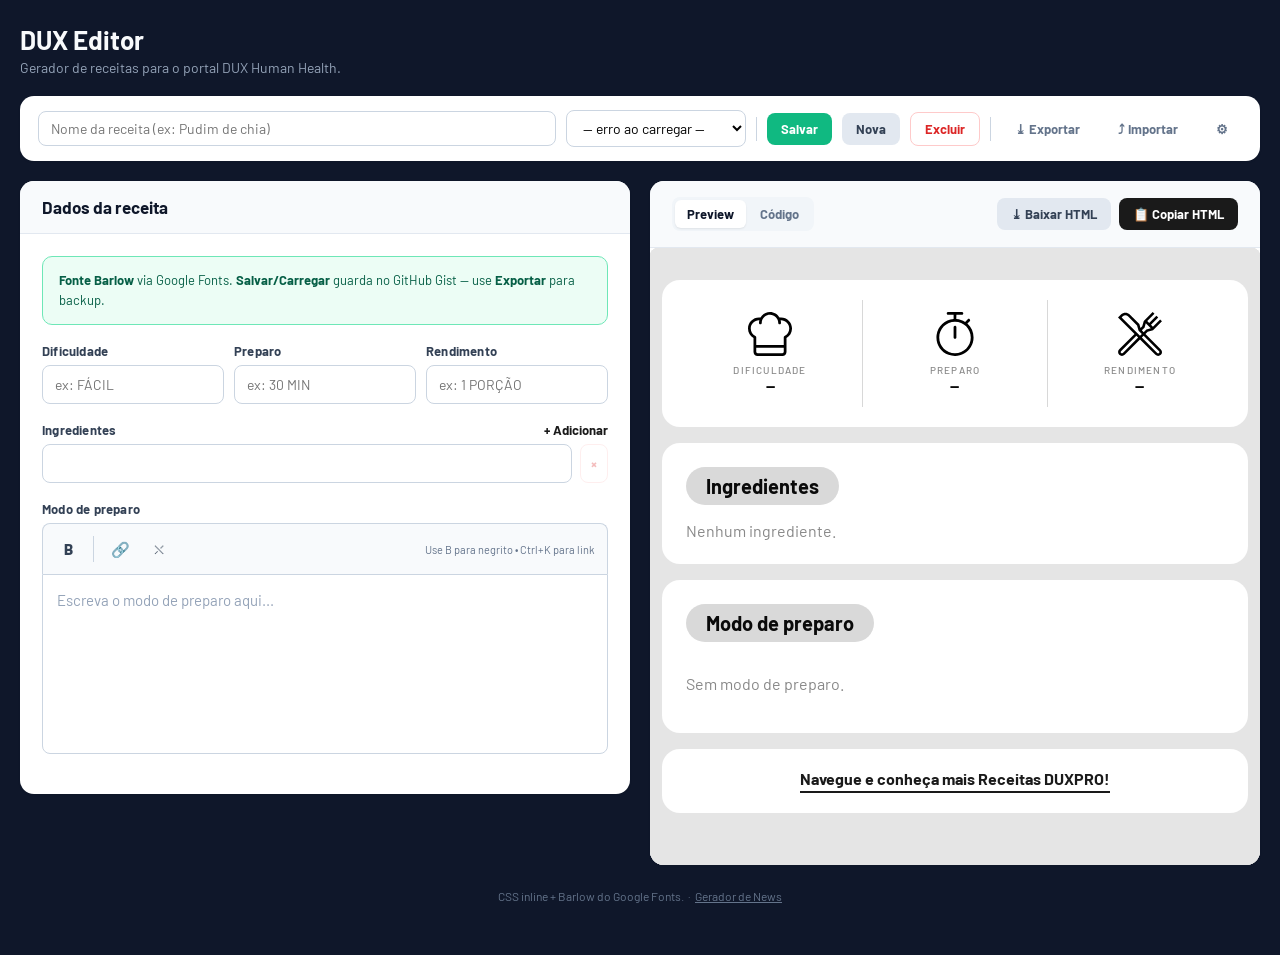
<file: index.html>
<!DOCTYPE html>
<html lang="pt-BR">
<head>
<meta charset="UTF-8">
<meta name="viewport" content="width=device-width, initial-scale=1.0">
<title>DUX Editor</title>
<link rel="preconnect" href="https://fonts.googleapis.com">
<link rel="preconnect" href="https://fonts.gstatic.com" crossorigin>
<link href="https://fonts.googleapis.com/css2?family=Barlow:ital,wght@0,300;0,400;0,500;0,700;1,400;1,700&display=swap" rel="stylesheet">
<link rel="stylesheet" href="style.css">
</head>
<body>

<div class="app">
  <header class="header">
    <div class="header-left">
      <h1>DUX Editor</h1>
      <p>Gerador de receitas para o portal DUX Human Health.</p>
    </div>

  </header>

  <div class="toolbar">
    <input type="text" id="save-name" class="toolbar-input" placeholder="Nome da receita (ex: Pudim de chia)">
    <select id="load-select"></select>
    <div class="toolbar-divider"></div>
    <button class="btn btn-success" id="btn-save">Salvar</button>
    <button class="btn btn-secondary" id="btn-new">Nova</button>
    <button class="btn btn-danger" id="btn-delete">Excluir</button>
    <div class="toolbar-divider"></div>
    <button class="btn btn-ghost" id="btn-export" title="Baixar todas as receitas em .json">⤓ Exportar</button>
    <button class="btn btn-ghost" id="btn-import" title="Restaurar receitas de um .json">⤴ Importar</button>
    <input type="file" id="file-import" accept=".json" style="display:none;">
  </div>

  <div class="grid">

    <div class="panel">
      <div class="panel-header"><div class="panel-title">Dados da receita</div></div>
      <div class="panel-body">

        <div class="info-box">
          <strong>Fonte Barlow</strong> via Google Fonts. <strong>Salvar/Carregar</strong> guarda no GitHub Gist — use <strong>Exportar</strong> para backup.
        </div>

        <div class="field">
          <div class="row3">
            <div>
              <label class="field-label">Dificuldade</label>
              <input type="text" id="f-difficulty" placeholder="ex: FÁCIL">
            </div>
            <div>
              <label class="field-label">Preparo</label>
              <input type="text" id="f-prep" placeholder="ex: 30 MIN">
            </div>
            <div>
              <label class="field-label">Rendimento</label>
              <input type="text" id="f-yield" placeholder="ex: 1 PORÇÃO">
            </div>
          </div>
        </div>

        <div class="field">
          <div style="display:flex; justify-content:space-between; align-items:center; margin-bottom:6px;">
            <label class="field-label" style="margin:0;">Ingredientes</label>
            <button class="btn-add" id="btn-add-ing">+ Adicionar</button>
          </div>
          <div id="ingredients-list"></div>
        </div>

        <div class="field">
          <label class="field-label">Modo de preparo</label>
          <div class="editor-toolbar">
            <button type="button" class="tb-btn" data-cmd="bold" title="Negrito (Ctrl+B)"><strong>B</strong></button>
            <div class="tb-sep"></div>
            <button type="button" class="tb-btn" id="btn-link" title="Inserir/editar link (Ctrl+K)">🔗</button>
            <button type="button" class="tb-btn" id="btn-unlink" title="Remover link">⛌</button>
            <div class="tb-hint">Use B para negrito • Ctrl+K para link</div>
          </div>
          <div class="editor" id="editor" contenteditable="true" data-placeholder="Escreva o modo de preparo aqui..."></div>
        </div>

      </div>
    </div>

    <div class="panel">
      <div class="panel-header">
        <div class="tabs">
          <button class="tab active" data-view="preview">Preview</button>
          <button class="tab" data-view="code">Código</button>
        </div>
        <div style="display:flex; gap:8px;">
          <button class="btn btn-secondary" id="btn-download">⤓ Baixar HTML</button>
          <button class="btn btn-primary" id="btn-copy">📋 Copiar HTML</button>
        </div>
      </div>
      <div class="preview-container" id="preview-pane"><iframe id="preview-frame"></iframe></div>
      <div class="code-container" id="code-pane" style="display:none;"></div>
    </div>

  </div>

  <p class="footer">CSS inline + Barlow do Google Fonts. &nbsp;·&nbsp; <a href="news.html" style="color:#64748b;">Gerador de News</a></p>
</div>

<!-- Modal de link -->
<div class="modal-backdrop" id="link-modal">
  <div class="modal">
    <h3 id="link-modal-title">Inserir link</h3>
    <div class="field">
      <label class="field-label">Texto exibido</label>
      <input type="text" id="link-text" placeholder="Ex.: clique aqui">
    </div>
    <div class="field" style="margin-bottom:0;">
      <label class="field-label">URL</label>
      <input type="text" id="link-url" placeholder="https://...">
    </div>
    <div class="modal-actions">
      <button class="btn btn-ghost" id="link-cancel">Cancelar</button>
      <button class="btn btn-primary" id="link-save">Aplicar</button>
    </div>
  </div>
</div>

<script src="shared.js"></script>
<script>
(function() {
  'use strict';

  let ingredients = [];
  const editor = $('#editor');

  // ====== INGREDIENTES ======
  function renderIngredients() {
    const list = $('#ingredients-list');
    list.innerHTML = '';
    ingredients.forEach((ing, i) => {
      const row = document.createElement('div');
      row.className = 'ingredient-row';
      row.innerHTML = `
        <input type="text" value="${escapeAttr(ing)}" data-idx="${i}">
        <button class="btn-icon" data-remove="${i}" ${ingredients.length === 1 ? 'disabled' : ''} title="Remover">×</button>
      `;
      list.appendChild(row);
    });
    list.querySelectorAll('input').forEach(inp => {
      inp.addEventListener('input', (e) => {
        ingredients[+e.target.dataset.idx] = e.target.value;
        updateOutput();
      });
    });
    list.querySelectorAll('[data-remove]').forEach(btn => {
      btn.addEventListener('click', (e) => {
        ingredients.splice(+e.currentTarget.dataset.remove, 1);
        renderIngredients();
        updateOutput();
      });
    });
  }

  $('#btn-add-ing').addEventListener('click', () => {
    ingredients.push('');
    renderIngredients();
    updateOutput();
    const inputs = $('#ingredients-list').querySelectorAll('input');
    inputs[inputs.length - 1].focus();
  });

  // ====== EDITOR ======
  RichEditor.init(editor, updateOutput);

  $$('.tb-btn[data-cmd]').forEach(btn => {
    btn.addEventListener('mousedown', (e) => e.preventDefault());
    btn.addEventListener('click', () => {
      RichEditor.applyCmd(btn.dataset.cmd, editor, updateOutput);
      updateToolbarState();
    });
  });

  editor.addEventListener('keydown', (e) => {
    if ((e.ctrlKey || e.metaKey) && e.key.toLowerCase() === 'b') {
      e.preventDefault();
      RichEditor.applyCmd('bold', editor, updateOutput);
      updateToolbarState();
    }
    if ((e.ctrlKey || e.metaKey) && e.key.toLowerCase() === 'k') {
      e.preventDefault(); LinkModal.open(editor, updateOutput);
    }
  });

  editor.addEventListener('mouseup', updateToolbarState);
  editor.addEventListener('keyup', updateToolbarState);

  function updateToolbarState() {
    RichEditor.updateToolbarState($$('.tb-btn[data-cmd]'));
  }

  LinkModal.initModal();
  $('#btn-link').addEventListener('mousedown', (e) => e.preventDefault());
  $('#btn-link').addEventListener('click', () => LinkModal.open(editor, updateOutput));
  $('#btn-unlink').addEventListener('mousedown', (e) => e.preventDefault());
  $('#btn-unlink').addEventListener('click', () => LinkModal.unlink(editor, updateOutput));

  // ====== GERAR HTML ======
  function generateHtml() {
    const difficulty = escapeHtml($('#f-difficulty').value);
    const prep       = escapeHtml($('#f-prep').value);
    const yld        = escapeHtml($('#f-yield').value);

    const fontStack = "'Barlow','Helvetica Neue',Arial,sans-serif";
    const fontBlock = `<link href="https://fonts.googleapis.com/css2?family=Barlow:ital,wght@0,300;0,400;0,500;0,700;1,400;1,700&display=swap" rel="stylesheet">`;

    // Ingredientes
    const ingItems = ingredients.filter(i => i.trim()).map((ing, idx, arr) => {
      const isLast = idx === arr.length - 1;
      return `<div style="display:flex;align-items:flex-start;margin-bottom:${isLast ? '0' : '14px'};font-family:${fontStack};">
  <div style="flex-shrink:0;width:9px;height:9px;background-color:#1a1a1a;border-radius:50%;margin:9px 16px 0 4px;"></div>
  <div style="flex:1;font-family:${fontStack};font-size:17px;font-weight:400;line-height:1.4;color:#1a1a1a;">${escapeHtml(ing)}</div>
</div>`;
    }).join('\n');

    const prepHtml = serializeEditorToInline(editor, fontStack, { boldUnderline: false });

    const wrapperStyle  = `max-width:720px;margin:0 auto;padding:12px;background:transparent;font-family:${fontStack};`;
    const cardStyle     = `background-color:#ffffff;border-radius:18px;padding:24px;margin:0 auto 16px auto;max-width:720px;font-family:${fontStack};color:#1a1a1a;`;
    const badgeStyle    = `display:inline-block;background-color:#d9d9d9;color:#0a0a0a;font-family:${fontStack};font-weight:700;font-size:20px;padding:7px 20px;border-radius:999px;margin-bottom:16px;`;

    // ================================================================
    // CABEÇALHO RESPONSIVO SEM MEDIA QUERY — técnica "fluid columns"
    //
    // Cada célula do cabeçalho (Dificuldade/Preparo/Rendimento) usa
    // display:inline-block + width:calc(33.33% - 10px) + min-width:120px.
    // Em telas largas: 3 itens na mesma linha.
    // Em telas estreitas (<~380px): o 3º item cai para a linha seguinte.
    // Em telas muito estreitas: cada item ocupa 100% e ficam empilhados.
    //
    // O wrapper usa font-size:0 para eliminar o gap entre inline-blocks.
    // ================================================================

    const iconChef = `<img src="https://digicriacao.github.io/dux-editor/DIFICULDADE.svg" width="44" height="44" alt="" style="display:block;margin:0 auto 8px;border:0;">`;
    const iconTimer = `<img src="https://digicriacao.github.io/dux-editor/PREPARO.svg" width="44" height="44" alt="" style="display:block;margin:0 auto 8px;border:0;">`;
    const iconUtensils = `<img src="https://digicriacao.github.io/dux-editor/RENDIMENTO.svg" width="44" height="44" alt="" style="display:block;margin:0 auto 8px;border:0;">`;

    const iconLabelStyle = `font-family:${fontStack};font-weight:500;font-size:10px;color:#888888;letter-spacing:1.2px;display:block;text-transform:uppercase;margin-bottom:2px;text-align:center;`;
    const iconValueStyle = `font-family:${fontStack};font-weight:700;font-size:14px;color:#0a0a0a;line-height:1.2;display:block;text-align:center;`;

    // Cada item do cabeçalho: inline-block para empilhar automaticamente
    // min-width:100px garante que em telas muito estreitas o texto não fique ilegível
    // Cabeçalho: <table> com 3 colunas — compatível com Incentify, sem font-size:0
    // Cada <td> tem width:33% e border-right nas primeiras 2 colunas.
    // A <table> usa table-layout:fixed e width:100% para distribuir igualmente.
    const headerBlock = (icon, label, value, borderRight) => {
      const tdStyle = `width:33%;text-align:center;padding:12px 8px;vertical-align:top;font-family:${fontStack};${borderRight ? 'border-right:1px solid #d8d8d8;' : ''}`;
      return `<td style="${tdStyle}">${icon}<span style="${iconLabelStyle}">${label}</span><span style="${iconValueStyle}">${value}</span></td>`;
    };

    return `<!-- Receita DUX -->
${fontBlock}
<div style="${wrapperStyle}">

  <div style="${cardStyle}padding:20px 16px;">
    <table role="presentation" cellpadding="0" cellspacing="0" border="0" width="100%" style="border-collapse:collapse;width:100%;table-layout:fixed;">
      <tr>
        ${headerBlock(iconChef, 'DIFICULDADE', difficulty || '—', true)}
        ${headerBlock(iconTimer, 'PREPARO', prep || '—', true)}
        ${headerBlock(iconUtensils, 'RENDIMENTO', yld || '—', false)}
      </tr>
    </table>
  </div>

  <div style="${cardStyle}">
    <div style="${badgeStyle}">Ingredientes</div>
    <div style="font-family:${fontStack};">
${ingItems || '<div style="color:#888;font-size:16px;font-family:' + fontStack + ';">Nenhum ingrediente.</div>'}
    </div>
  </div>

  <div style="${cardStyle}">
    <div style="${badgeStyle}">Modo de preparo</div>
    <div style="font-family:${fontStack};">
${prepHtml || '<p style="color:#888;font-size:16px;font-family:' + fontStack + ';">Sem modo de preparo.</p>'}
    </div>
  </div>

  <div style="${cardStyle}padding:20px 24px;text-align:center;">
    <a href="https://professional.dux-company.com/content/receitas" target="_blank" rel="noopener" style="display:inline-block;color:#1a1a1a;font-family:${fontStack};font-weight:700;font-size:16px;text-decoration:none;border-bottom:2px solid #1a1a1a;padding-bottom:3px;">Navegue e conheça mais Receitas DUXPRO!</a>
  </div>

</div>
<!-- Fim Receita DUX -->`;
  }

  let currentHtml = '';
  function updateOutput() {
    currentHtml = generateHtml();
    const iframe = $('#preview-frame');
    iframe.onload = () => {
      try {
        const doc = iframe.contentDocument;
        if (!doc || !doc.body) return;
        const h = Math.max(doc.body.scrollHeight, doc.documentElement.scrollHeight) + 4;
        iframe.style.height = h + 'px';
      } catch (e) {}
    };
    iframe.srcdoc = `<!DOCTYPE html><html><head><meta charset="UTF-8"><meta name="viewport" content="width=device-width,initial-scale=1"><style>body{background:#e5e5e5;margin:0;padding:20px 0;}</style></head><body>${currentHtml}</body></html>`;
    $('#code-pane').textContent = currentHtml;
  }

  $$('.tab').forEach(tab => {
    tab.addEventListener('click', () => {
      $$('.tab').forEach(t => t.classList.remove('active'));
      tab.classList.add('active');
      if (tab.dataset.view === 'preview') { $('#preview-pane').style.display = ''; $('#code-pane').style.display = 'none'; }
      else { $('#preview-pane').style.display = 'none'; $('#code-pane').style.display = ''; }
    });
  });

  ['#f-difficulty', '#f-prep', '#f-yield'].forEach(s => {
    $(s).addEventListener('input', updateOutput);
  });

  $('#btn-copy').addEventListener('click', async () => {
    await copyText(currentHtml);
    showToast('HTML copiado!');
  });

  $('#btn-download').addEventListener('click', () => {
    const full = `<!DOCTYPE html><html lang="pt-BR"><head><meta charset="UTF-8"><meta name="viewport" content="width=device-width, initial-scale=1.0"><title>Receita DUX</title><style>body { background: #e5e5e5; margin: 0; padding: 24px 0; min-height: 100vh; }</style></head><body>${currentHtml}</body></html>`;
    const name = $('#save-name').value.trim() || 'receita-dux';
    downloadFile(full, name.replace(/[^a-zA-Z0-9-_]/g, '_') + '.html');
    showToast('Arquivo baixado!');
  });

  function getDataForSave() {
    return {
      difficulty: $('#f-difficulty').value,
      prep: $('#f-prep').value,
      yield: $('#f-yield').value,
      ingredients: [...ingredients],
      preparation: editor.innerHTML
    };
  }

  function loadData(data) {
    $('#f-difficulty').value = data.difficulty || '';
    $('#f-prep').value       = data.prep || '';
    $('#f-yield').value      = data.yield || '';
    ingredients = Array.isArray(data.ingredients) ? [...data.ingredients] : [''];
    if (ingredients.length === 0) ingredients = [''];
    editor.innerHTML = data.preparation || '';
    renderIngredients();
    updateOutput();
  }

  function newData() {
    loadData({ difficulty: '', prep: '', yield: '', ingredients: [''], preparation: '' });
  }

  initSaveToolbar({
    tipo: 'receita',
    getDataFn: getDataForSave,
    loadDataFn: loadData,
    newDataFn: newData,
    fileNamePrefix: 'receitas-dux'
  });

  newData();
})();
</script>

</body>
</html>
</file>
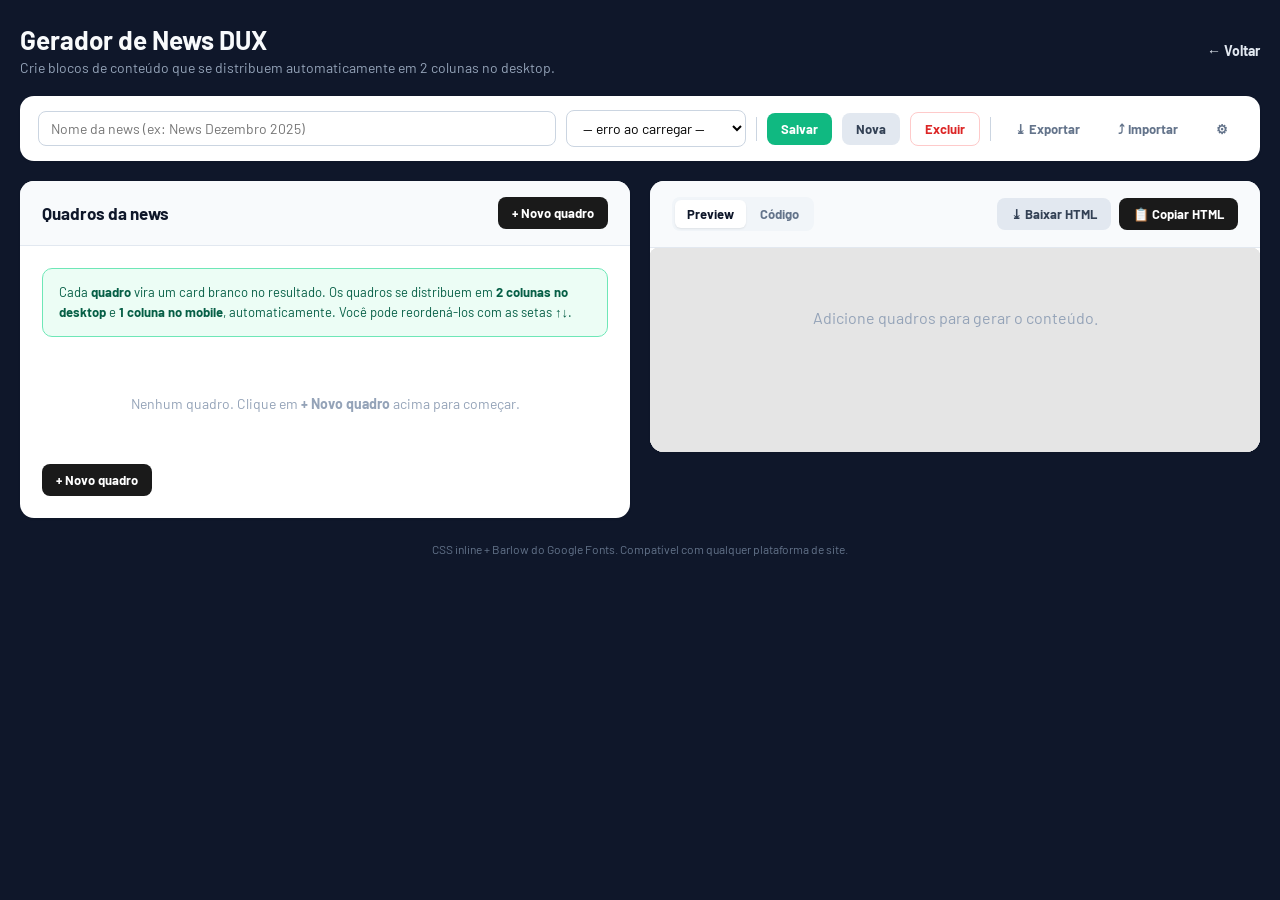
<file: news.html>
<!DOCTYPE html>
<html lang="pt-BR">
<head>
<meta charset="UTF-8">
<meta name="viewport" content="width=device-width, initial-scale=1.0">
<title>Gerador de News DUX</title>
<link rel="preconnect" href="https://fonts.googleapis.com">
<link rel="preconnect" href="https://fonts.gstatic.com" crossorigin>
<link href="https://fonts.googleapis.com/css2?family=Barlow:ital,wght@0,300;0,400;0,500;0,700;1,400;1,700&display=swap" rel="stylesheet">
<link rel="stylesheet" href="style.css">
</head>
<body>

<div class="app">
  <header class="header">
    <div class="header-left">
      <h1>Gerador de News DUX</h1>
      <p>Crie blocos de conteúdo que se distribuem automaticamente em 2 colunas no desktop.</p>
    </div>
    <a href="receitas.html" class="header-back">← Voltar</a>
  </header>

  <div class="toolbar">
    <input type="text" id="save-name" class="toolbar-input" placeholder="Nome da news (ex: News Dezembro 2025)">
    <select id="load-select"></select>
    <div class="toolbar-divider"></div>
    <button class="btn btn-success" id="btn-save">Salvar</button>
    <button class="btn btn-secondary" id="btn-new">Nova</button>
    <button class="btn btn-danger" id="btn-delete">Excluir</button>
    <div class="toolbar-divider"></div>
    <button class="btn btn-ghost" id="btn-export" title="Baixar todas as news em .json">⤓ Exportar</button>
    <button class="btn btn-ghost" id="btn-import" title="Restaurar news de um .json">⤴ Importar</button>
    <input type="file" id="file-import" accept=".json" style="display:none;">
  </div>

  <div class="grid">

    <div class="panel">
      <div class="panel-header">
        <div class="panel-title">Quadros da news</div>
        <button class="btn btn-primary" id="btn-add-card">+ Novo quadro</button>
      </div>
      <div class="panel-body">

        <div class="info-box">
          Cada <strong>quadro</strong> vira um card branco no resultado. Os quadros se distribuem em <strong>2 colunas no desktop</strong> e <strong>1 coluna no mobile</strong>, automaticamente. Você pode reordená-los com as setas ↑↓.
        </div>

        <div id="cards-list"></div>

        <div style="margin-top:12px;">
          <button class="btn btn-primary" id="btn-add-card-bottom">+ Novo quadro</button>
        </div>

      </div>
    </div>

    <div class="panel">
      <div class="panel-header">
        <div class="tabs">
          <button class="tab active" data-view="preview">Preview</button>
          <button class="tab" data-view="code">Código</button>
        </div>
        <div style="display:flex; gap:8px;">
          <button class="btn btn-secondary" id="btn-download">⤓ Baixar HTML</button>
          <button class="btn btn-primary" id="btn-copy">📋 Copiar HTML</button>
        </div>
      </div>
      <div class="preview-container" id="preview-pane"><iframe id="preview-frame"></iframe></div>
      <div class="code-container" id="code-pane" style="display:none;"></div>
    </div>

  </div>

  <p class="footer">CSS inline + Barlow do Google Fonts. Compatível com qualquer plataforma de site.</p>
</div>

<!-- Modal de link -->
<div class="modal-backdrop" id="link-modal">
  <div class="modal">
    <h3 id="link-modal-title">Inserir link</h3>
    <div class="field">
      <label class="field-label">Texto exibido</label>
      <input type="text" id="link-text" placeholder="Ex.: clique aqui">
    </div>
    <div class="field" style="margin-bottom:0;">
      <label class="field-label">URL</label>
      <input type="text" id="link-url" placeholder="https://...">
    </div>
    <div class="modal-actions">
      <button class="btn btn-ghost" id="link-cancel">Cancelar</button>
      <button class="btn btn-primary" id="link-save">Aplicar</button>
    </div>
  </div>
</div>

<script src="shared.js"></script>
<script>
(function() {
  'use strict';

  let cards = [];
  let nextId = 1;

  function newCard(title, contentHtml) {
    return { id: nextId++, title: title || '', contentHtml: contentHtml || '' };
  }

  function renderCardsList() {
    const list = $('#cards-list');
    list.innerHTML = '';

    if (cards.length === 0) {
      list.innerHTML = `<div style="text-align:center;padding:40px 20px;color:#94a3b8;font-size:14px;">
        Nenhum quadro. Clique em <strong>+ Novo quadro</strong> acima para começar.
      </div>`;
      return;
    }

    cards.forEach((card, idx) => {
      const wrap = document.createElement('div');
      wrap.className = 'news-card-form';
      wrap.dataset.cardId = card.id;
      wrap.innerHTML = `
        <div class="news-card-header">
          <div class="news-card-num">QUADRO ${idx + 1}</div>
          <div class="news-card-actions">
            <button data-action="up" ${idx === 0 ? 'disabled' : ''} title="Subir">↑</button>
            <button data-action="down" ${idx === cards.length - 1 ? 'disabled' : ''} title="Descer">↓</button>
            <button data-action="remove" class="danger" title="Remover quadro">×</button>
          </div>
        </div>
        <div class="field" style="margin-bottom:10px;">
          <label class="field-label">Título</label>
          <input type="text" class="card-title" value="${escapeAttr(card.title)}" placeholder="Título do quadro">
        </div>
        <div class="field" style="margin-bottom:0;">
          <label class="field-label">Conteúdo</label>
          <div class="editor-toolbar">
            <button type="button" class="tb-btn" data-cmd="bold" title="Negrito"><strong>B</strong></button>
            <button type="button" class="tb-btn" data-cmd="italic" title="Itálico"><em>I</em></button>
            <button type="button" class="tb-btn" data-cmd="insertUnorderedList" title="Lista">≡</button>
            <div class="tb-sep"></div>
            <button type="button" class="tb-btn" data-action="link" title="Inserir/editar link">🔗</button>
            <button type="button" class="tb-btn" data-action="unlink" title="Remover link">⛌</button>
          </div>
          <div class="editor" contenteditable="true" data-placeholder="Escreva o conteúdo do quadro aqui..."></div>
        </div>
      `;
      list.appendChild(wrap);

      const editorEl = wrap.querySelector('.editor');
      editorEl.innerHTML = card.contentHtml || '';

      const titleInput = wrap.querySelector('.card-title');
      titleInput.addEventListener('input', () => {
        const c = cards.find(x => x.id === card.id);
        if (c) c.title = titleInput.value;
        updateOutput();
      });

      RichEditor.init(editorEl, () => {
        const c = cards.find(x => x.id === card.id);
        if (c) c.contentHtml = editorEl.innerHTML;
        updateOutput();
      });

      wrap.querySelectorAll('.tb-btn[data-cmd]').forEach(btn => {
        btn.addEventListener('mousedown', (e) => e.preventDefault());
        btn.addEventListener('click', () => {
          RichEditor.applyCmd(btn.dataset.cmd, editorEl, () => {
            const c = cards.find(x => x.id === card.id);
            if (c) c.contentHtml = editorEl.innerHTML;
            updateOutput();
          });
          RichEditor.updateToolbarState(wrap.querySelectorAll('.tb-btn[data-cmd]'));
        });
      });

      wrap.querySelector('[data-action="link"]').addEventListener('mousedown', (e) => e.preventDefault());
      wrap.querySelector('[data-action="link"]').addEventListener('click', () => {
        LinkModal.open(editorEl, () => {
          const c = cards.find(x => x.id === card.id);
          if (c) c.contentHtml = editorEl.innerHTML;
          updateOutput();
        });
      });
      wrap.querySelector('[data-action="unlink"]').addEventListener('mousedown', (e) => e.preventDefault());
      wrap.querySelector('[data-action="unlink"]').addEventListener('click', () => {
        LinkModal.unlink(editorEl, () => {
          const c = cards.find(x => x.id === card.id);
          if (c) c.contentHtml = editorEl.innerHTML;
          updateOutput();
        });
      });

      editorEl.addEventListener('keydown', (e) => {
        if ((e.ctrlKey || e.metaKey) && e.key.toLowerCase() === 'b') {
          e.preventDefault();
          RichEditor.applyCmd('bold', editorEl, () => {
            const c = cards.find(x => x.id === card.id);
            if (c) c.contentHtml = editorEl.innerHTML;
            updateOutput();
          });
        }
        if ((e.ctrlKey || e.metaKey) && e.key.toLowerCase() === 'i') {
          e.preventDefault();
          RichEditor.applyCmd('italic', editorEl, () => {
            const c = cards.find(x => x.id === card.id);
            if (c) c.contentHtml = editorEl.innerHTML;
            updateOutput();
          });
        }
        if ((e.ctrlKey || e.metaKey) && e.key.toLowerCase() === 'k') {
          e.preventDefault();
          LinkModal.open(editorEl, () => {
            const c = cards.find(x => x.id === card.id);
            if (c) c.contentHtml = editorEl.innerHTML;
            updateOutput();
          });
        }
      });

      wrap.querySelector('[data-action="up"]')?.addEventListener('click', () => moveCard(card.id, -1));
      wrap.querySelector('[data-action="down"]')?.addEventListener('click', () => moveCard(card.id, 1));
      wrap.querySelector('[data-action="remove"]')?.addEventListener('click', () => removeCard(card.id));
    });
  }

  function moveCard(id, delta) {
    const idx = cards.findIndex(c => c.id === id);
    if (idx < 0) return;
    const newIdx = idx + delta;
    if (newIdx < 0 || newIdx >= cards.length) return;
    [cards[idx], cards[newIdx]] = [cards[newIdx], cards[idx]];
    renderCardsList();
    updateOutput();
  }

  function removeCard(id) {
    if (!confirm('Remover este quadro?')) return;
    cards = cards.filter(c => c.id !== id);
    renderCardsList();
    updateOutput();
  }

  function addCard() {
    cards.push(newCard('', ''));
    renderCardsList();
    updateOutput();
    setTimeout(() => {
      const last = $('#cards-list').lastElementChild;
      last?.scrollIntoView({ behavior: 'smooth', block: 'end' });
      last?.querySelector('.card-title')?.focus();
    }, 50);
  }

  $('#btn-add-card').addEventListener('click', addCard);
  $('#btn-add-card-bottom').addEventListener('click', addCard);

  LinkModal.initModal();

  // ====== GERAR HTML ======
  function generateHtml() {
    const fontStack = "'Barlow','Helvetica Neue',Arial,sans-serif";
    const fontBlock = `<link href="https://fonts.googleapis.com/css2?family=Barlow:ital,wght@0,300;0,400;0,500;0,700;1,400;1,700&display=swap" rel="stylesheet">`;

    const validCards = cards.filter(c => (c.title.trim() || (c.contentHtml || '').replace(/<[^>]+>/g, '').trim()));

    if (validCards.length === 0) {
      return `<!-- News DUX (vazio) -->
${fontBlock}
<div style="max-width:1100px;margin:0 auto;padding:40px 20px;text-align:center;color:#94a3b8;font-family:${fontStack};">
  Adicione quadros para gerar o conteúdo.
</div>`;
    }

    // Masonry balanceado
    function cardWeight(card) {
      const titleLen = (card.title || '').length * 2;
      const textOnly = (card.contentHtml || '').replace(/<[^>]+>/g, '').trim();
      const breaks   = ((card.contentHtml || '').match(/<(p|li|h\d|br)/g) || []).length * 40;
      return titleLen + textOnly.length + breaks + 120;
    }

    const colEsq = [], colDir = [];
    let pesoEsq = 0, pesoDir = 0;
    validCards.forEach(card => {
      const w = cardWeight(card);
      if (pesoEsq <= pesoDir) { colEsq.push(card); pesoEsq += w; }
      else                    { colDir.push(card); pesoDir += w; }
    });

    const cardStyle      = `background-color:#ffffff;border-radius:14px;padding:24px 26px;margin-bottom:12px;font-family:${fontStack};color:#1a1a1a;`;
    const titleStyle     = `font-family:${fontStack};font-weight:700;font-size:18px;color:#0a0a0a;margin:0 0 12px 0;line-height:1.3;`;
    const contentWrapStyle = `font-family:${fontStack};font-size:18px;line-height:1.6;color:#1a1a1a;`;

    function renderCard(card) {
      const tmpDiv = document.createElement('div');
      tmpDiv.innerHTML = card.contentHtml || '';
      const contentInline = serializeEditorToInline(tmpDiv, fontStack, { boldUnderline: false });
      const titleHtml = card.title.trim() ? `<div style="${titleStyle}">${escapeHtml(card.title)}</div>` : '';
      // Todos os cards mantêm margin-bottom:12px para garantir espaço
      // quando as colunas empilham no mobile. A coluna wrapper controla
      // o espaço entre colunas via padding.
      return `<div style="${cardStyle}">${titleHtml}<div style="${contentWrapStyle}">${contentInline}</div></div>`;
    }

    const cardsEsq = colEsq.map(c => renderCard(c)).join('\n');
    const cardsDir = colDir.map(c => renderCard(c)).join('\n');

    // ================================================================
    // LAYOUT RESPONSIVO — CSS externo via <link> no GitHub Pages
    //
    // O Incentify remove <style> e <script>, mas preserva <link rel="stylesheet">.
    // O CSS fica hospedado em:
    //   https://digicriacao.github.io/dux-editor/news-responsive.css
    //
    // Classes usadas:
    //   .dux-news-wrap  → wrapper externo
    //   .dux-news-grid  → flex container (row no desktop, column no mobile)
    //   .dux-news-col   → cada coluna (flex:1 no desktop, width:100% no mobile)
    //
    // O CSS define:
    //   desktop: flex-direction:row (2 colunas lado a lado)
    //   mobile (@media max-width:640px): flex-direction:column (1 coluna)
    // ================================================================

    // ================================================================
    // LAYOUT RESPONSIVO — flex-wrap + flex-basis
    //
    // Descoberta: o Incentify preserva flex:1 1 Xpx (flex-basis).
    // Com flex-basis:400px em cada coluna:
    //   - Desktop (> 800px): as 2 colunas cabem lado a lado
    //   - Mobile  (< 800px): cada coluna ocupa 100% e empilha
    //
    // Sem CSS externo, sem <style>, sem <script>. 100% inline.
    // Propriedades removidas pelo Incentify (não usar): gap, min-width,
    // box-sizing, container-type.
    // ================================================================

    return `<!-- News DUX -->
${fontBlock}
<div style="max-width:1200px;margin:0 auto;padding:8px;">
  <div style="display:flex;flex-wrap:wrap;align-items:flex-start;">
    <div style="flex:1 1 400px;padding-right:6px;padding-bottom:12px;">
${cardsEsq || '<!-- coluna vazia -->'}
    </div>
    <div style="flex:1 1 400px;padding-left:6px;">
${cardsDir || '<!-- coluna vazia -->'}
    </div>
  </div>
</div>
<!-- Fim News DUX -->`;
  }

  let currentHtml = '';
  function updateOutput() {
    currentHtml = generateHtml();
    const iframe = $('#preview-frame');
    iframe.onload = () => {
      try {
        const doc = iframe.contentDocument;
        if (!doc || !doc.body) return;
        const h = Math.max(doc.body.scrollHeight, doc.documentElement.scrollHeight) + 4;
        iframe.style.height = h + 'px';
      } catch (e) {}
    };
    iframe.srcdoc = `<!DOCTYPE html><html><head><meta charset="UTF-8"><meta name="viewport" content="width=device-width,initial-scale=1"><style>body{background:#e5e5e5;margin:0;padding:20px;}</style></head><body>${currentHtml}</body></html>`;
    $('#code-pane').textContent = currentHtml;
  }

  $$('.tab').forEach(tab => {
    tab.addEventListener('click', () => {
      $$('.tab').forEach(t => t.classList.remove('active'));
      tab.classList.add('active');
      if (tab.dataset.view === 'preview') { $('#preview-pane').style.display = ''; $('#code-pane').style.display = 'none'; }
      else { $('#preview-pane').style.display = 'none'; $('#code-pane').style.display = ''; }
    });
  });

  $('#btn-copy').addEventListener('click', async () => {
    await copyText(currentHtml);
    showToast('HTML copiado!');
  });

  $('#btn-download').addEventListener('click', () => {
    const full = `<!DOCTYPE html><html lang="pt-BR"><head><meta charset="UTF-8"><meta name="viewport" content="width=device-width, initial-scale=1.0"><title>News DUX</title><style>body { background: #e5e5e5; margin: 0; padding: 24px 0; min-height: 100vh; }</style></head><body>${currentHtml}</body></html>`;
    const name = $('#save-name').value.trim() || 'news-dux';
    downloadFile(full, name.replace(/[^a-zA-Z0-9-_]/g, '_') + '.html');
    showToast('Arquivo baixado!');
  });

  function getDataForSave() {
    return { cards: cards.map(c => ({ title: c.title, contentHtml: c.contentHtml })) };
  }

  function loadData(data) {
    nextId = 1;
    cards = Array.isArray(data.cards) ? data.cards.map(c => newCard(c.title, c.contentHtml)) : [];
    renderCardsList();
    updateOutput();
  }

  function newData() { loadData({ cards: [] }); }

  initSaveToolbar({
    tipo: 'news',
    getDataFn: getDataForSave,
    loadDataFn: loadData,
    newDataFn: newData,
    fileNamePrefix: 'news-dux'
  });

  newData();
})();
</script>

</body>
</html>
</file>
<file: style.css>
/* ============ DUX Ferramentas - Estilos da interface ============ */

*, *::before, *::after { box-sizing: border-box; }
html, body { margin: 0; padding: 0; }
body {
  font-family: 'Barlow', 'Helvetica Neue', Arial, sans-serif;
  background: #0f172a;
  color: #e2e8f0;
  min-height: 100vh;
  -webkit-font-smoothing: antialiased;
}

.app { max-width: 1280px; margin: 0 auto; padding: 24px 20px 40px; }

.header { margin-bottom: 20px; display: flex; align-items: center; gap: 16px; flex-wrap: wrap; justify-content: space-between; }
.header-left h1 { font-size: 26px; font-weight: 700; margin: 0; color: #f8fafc; }
.header-left p { font-size: 14px; color: #94a3b8; margin: 4px 0 0; font-weight: 400; }
.header-back { color: #e2e8f0; font-weight: 700; font-size: 14px; text-decoration: none; }
.header-back:hover { text-decoration: underline; color: #fff; }

.footer { text-align: center; margin-top: 24px; font-size: 12px; color: #64748b; font-weight: 400; }

/* ============ Barra de salvar/carregar ============ */
.toolbar {
  background: #fff;
  border-radius: 14px;
  padding: 14px 18px;
  box-shadow: 0 1px 3px rgba(0,0,0,0.06);
  margin-bottom: 20px;
  display: flex;
  gap: 10px;
  align-items: center;
  flex-wrap: wrap;
}
.toolbar input[type="text"].toolbar-input {
  flex: 1;
  min-width: 200px;
  padding: 8px 12px;
  border: 1px solid #cbd5e1;
  border-radius: 8px;
  font-family: inherit;
  font-size: 14px;
}
.toolbar input[type="text"].toolbar-input:focus { outline: none; border-color: #1a1a1a; box-shadow: 0 0 0 3px rgba(15,23,42,0.15); }
.toolbar select {
  padding: 8px 12px;
  border: 1px solid #cbd5e1;
  border-radius: 8px;
  font-family: inherit;
  font-size: 14px;
  background: #fff;
  min-width: 180px;
  cursor: pointer;
}
.toolbar-divider { width: 1px; height: 24px; background: #cbd5e1; }

/* ============ Grid principal ============ */
.grid { display: grid; grid-template-columns: 1fr 1fr; gap: 20px; align-items: start; }
@media (max-width: 900px) { .grid { grid-template-columns: 1fr; } }

.panel { background: #fff; border-radius: 14px; box-shadow: 0 1px 3px rgba(0,0,0,0.06); overflow: hidden; }
.panel-header { padding: 16px 22px; border-bottom: 1px solid #e2e8f0; display: flex; align-items: center; justify-content: space-between; gap: 12px; flex-wrap: wrap; background: #f8fafc; }
.panel-title { font-size: 17px; font-weight: 700; color: #0f172a; }
.panel-body { padding: 22px; }

/* ============ Form fields ============ */
.field { margin-bottom: 18px; }
.field-label { display: block; font-size: 13px; font-weight: 700; color: #334155; margin-bottom: 6px; letter-spacing: 0.2px; }
.row3 { display: grid; grid-template-columns: 1fr 1fr 1fr; gap: 10px; }
@media (max-width: 600px) { .row3 { grid-template-columns: 1fr; } }

input[type="text"], input[type="url"], textarea {
  width: 100%; padding: 10px 12px; border: 1px solid #cbd5e1; border-radius: 8px;
  font-family: inherit; font-size: 14px; color: #0f172a; background: #fff;
}
input:focus, textarea:focus { outline: none; border-color: #1a1a1a; box-shadow: 0 0 0 3px rgba(15,23,42,0.15); }

.ingredient-row { display: flex; gap: 8px; margin-bottom: 8px; }
.ingredient-row input { flex: 1; }
.btn-icon { padding: 8px 10px; border: 1px solid #fecaca; background: #fff; color: #dc2626; border-radius: 8px; cursor: pointer; font-family: inherit; font-weight: 700; }
.btn-icon:hover:not(:disabled) { background: #fef2f2; }
.btn-icon:disabled { opacity: 0.3; cursor: not-allowed; }
.btn-add { background: none; border: none; color: #1a1a1a; font-weight: 700; cursor: pointer; font-size: 13px; padding: 0; font-family: inherit; }
.btn-add:hover { text-decoration: underline; }

/* ============ Editor rich text ============ */
.editor-toolbar { display: flex; gap: 4px; padding: 8px; border: 1px solid #cbd5e1; border-bottom: none; border-radius: 8px 8px 0 0; background: #f8fafc; flex-wrap: wrap; }
.tb-btn { min-width: 34px; height: 34px; display: inline-flex; align-items: center; justify-content: center; border: 1px solid transparent; background: transparent; border-radius: 6px; cursor: pointer; font-family: inherit; color: #334155; font-size: 15px; padding: 0 8px; }
.tb-btn:hover { background: #fff; border-color: #cbd5e1; color: #0f172a; }
.tb-btn.active { background: #1a1a1a; color: #fff; border-color: #1a1a1a; }
.tb-btn strong { font-weight: 800; }
.tb-btn em { font-style: italic; }
.tb-sep { width: 1px; background: #cbd5e1; margin: 4px 4px; }
.tb-hint { margin-left: auto; font-size: 11px; color: #64748b; align-self: center; padding-right: 4px; }

.editor {
  min-height: 180px; max-height: 400px; overflow-y: auto;
  padding: 14px; border: 1px solid #cbd5e1; border-radius: 0 0 8px 8px;
  font-family: inherit; font-size: 15px; color: #0f172a; background: #fff; line-height: 1.5;
}
.editor:focus { outline: none; border-color: #1a1a1a; box-shadow: 0 0 0 3px rgba(15,23,42,0.15); }
.editor p { margin: 0 0 12px; }
.editor p:last-child { margin-bottom: 0; }
.editor ul { margin: 0 0 12px; padding-left: 22px; }
.editor li { margin-bottom: 4px; }
.editor strong { font-weight: 700; }
.editor em { font-style: italic; }
.editor a { color: #1a1a1a; text-decoration: underline; }
.editor:empty::before { content: attr(data-placeholder); color: #94a3b8; pointer-events: none; }

/* Variante específica do editor de receitas: negrito também sublinha */
.editor.receipe-style strong { text-decoration: underline; text-underline-offset: 3px; }

/* ============ Modal ============ */
.modal-backdrop { position: fixed; inset: 0; background: rgba(0,0,0,0.6); display: none; align-items: center; justify-content: center; z-index: 100; padding: 20px; backdrop-filter: blur(4px); }
.modal-backdrop.open { display: flex; }
.modal { background: #1e293b; border-radius: 12px; padding: 24px; max-width: 460px; width: 100%; box-shadow: 0 20px 50px rgba(0,0,0,0.5); border: 1px solid #334155; }
.modal h3 { margin: 0 0 14px; font-size: 18px; font-weight: 700; color: #f8fafc; }
.modal p { color: #94a3b8; }
.modal code { background: rgba(255,255,255,0.08); padding: 1px 5px; border-radius: 3px; font-size: 12px; color: #e2e8f0; }
.modal .field-label { color: #cbd5e1; }
.modal input[type="text"], .modal input[type="password"], .modal input[type="url"] { background: #0f172a; border-color: #334155; color: #f8fafc; }
.modal input:focus { border-color: #64748b !important; box-shadow: 0 0 0 3px rgba(100,116,139,0.25) !important; }
.modal-actions { display: flex; gap: 8px; justify-content: flex-end; margin-top: 16px; }

/* ============ Botões ============ */
.btn { display: inline-flex; align-items: center; gap: 6px; padding: 8px 14px; border-radius: 8px; font-family: inherit; font-size: 13px; font-weight: 700; cursor: pointer; border: none; }
.btn-primary { background: #1a1a1a; color: #fff; }
.btn-primary:hover { background: #000000; }
.btn-secondary { background: #e2e8f0; color: #334155; }
.btn-secondary:hover { background: #cbd5e1; }
.btn-success { background: #10b981; color: #fff; }
.btn-success:hover { background: #059669; }
.btn-danger { background: #fff; color: #dc2626; border: 1px solid #fecaca; }
.btn-danger:hover { background: #fef2f2; }
.btn-ghost { background: transparent; color: #64748b; }
.btn-ghost:hover { background: #f1f5f9; color: #0f172a; }

.tabs { display: inline-flex; background: #f1f5f9; padding: 3px; border-radius: 8px; gap: 2px; }
.tab { padding: 6px 12px; border: none; background: transparent; border-radius: 6px; cursor: pointer; font-family: inherit; font-size: 13px; font-weight: 700; color: #64748b; }
.tab.active { background: #fff; color: #0f172a; box-shadow: 0 1px 2px rgba(0,0,0,0.08); }

/* ============ Info box ============ */
.info-box { background: #ecfdf5; border: 1px solid #6ee7b7; border-radius: 10px; padding: 14px 16px; margin-bottom: 18px; font-size: 13px; color: #065f46; line-height: 1.5; }
.info-box strong { font-weight: 700; }
.info-box code { background: rgba(0,0,0,0.06); padding: 1px 5px; border-radius: 3px; font-size: 11.5px; }

/* ============ Preview / Código ============ */
.preview-container { background: #e5e5e5; min-height: 200px; border-radius: 8px; overflow: hidden; }
.preview-container iframe { width: 100%; min-height: 200px; border: none; background: #e5e5e5; display: block; }
.code-container { background: #0f172a; color: #e2e8f0; padding: 16px; max-height: 600px; overflow: auto; font-family: ui-monospace, SFMono-Regular, Menlo, monospace; font-size: 12px; line-height: 1.5; white-space: pre-wrap; word-break: break-all; }

/* ============ Toast ============ */
.toast { position: fixed; bottom: 24px; right: 24px; background: #0f172a; color: #fff; padding: 12px 18px; border-radius: 8px; font-weight: 700; font-size: 14px; opacity: 0; transform: translateY(20px); transition: all 0.25s; z-index: 200; pointer-events: none; }
.toast.show { opacity: 1; transform: translateY(0); }

/* ============ Cards de news no formulário (lista de quadros) ============ */
.news-card-form {
  background: #f8fafc;
  border: 1px solid #e2e8f0;
  border-radius: 12px;
  padding: 16px;
  margin-bottom: 12px;
  position: relative;
}
.news-card-form .news-card-header {
  display: flex;
  justify-content: space-between;
  align-items: center;
  margin-bottom: 10px;
}
.news-card-form .news-card-num { font-size: 12px; font-weight: 700; color: #64748b; letter-spacing: 1px; }
.news-card-form .news-card-actions { display: flex; gap: 4px; }
.news-card-form .news-card-actions button {
  background: #fff; border: 1px solid #cbd5e1; color: #475569;
  width: 28px; height: 28px; border-radius: 6px; cursor: pointer; font-size: 14px;
  display: inline-flex; align-items: center; justify-content: center; padding: 0;
}
.news-card-form .news-card-actions button:hover { background: #f1f5f9; }
.news-card-form .news-card-actions button:disabled { opacity: 0.3; cursor: not-allowed; }
.news-card-form .news-card-actions button.danger { color: #dc2626; border-color: #fecaca; }
.news-card-form .news-card-actions button.danger:hover { background: #fef2f2; }
</file>
